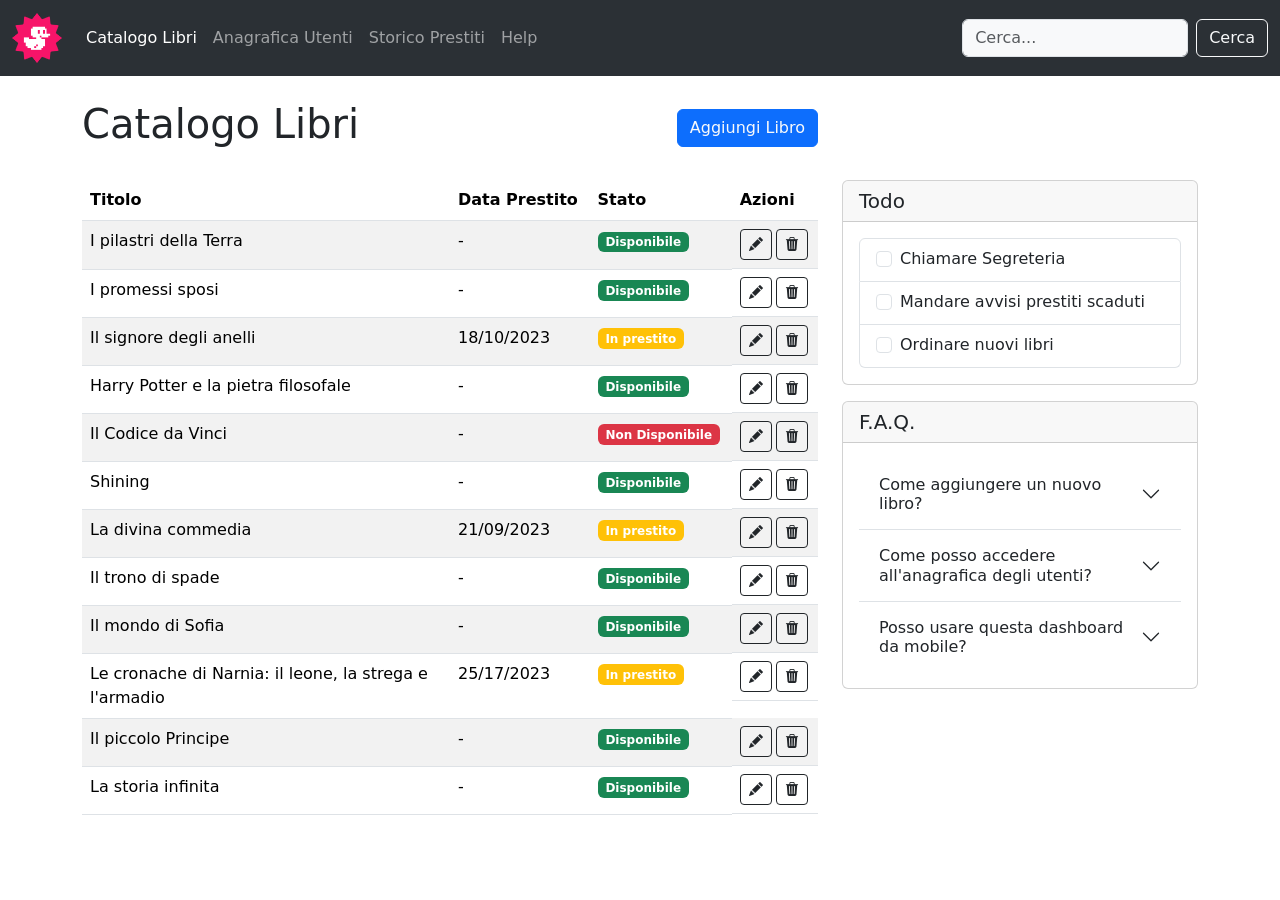
<file: index.html>
<!DOCTYPE html>
<html lang="it">

<head>
    <meta charset="UTF-8">
    <meta name="viewport" content="width=device-width, initial-scale=1.0">
    <title>Boostrap Dashboard</title>
    <!-- bootstrap -->
    <link href="https://cdn.jsdelivr.net/npm/bootstrap@5.3.8/dist/css/bootstrap.min.css" rel="stylesheet"
        integrity="sha384-sRIl4kxILFvY47J16cr9ZwB07vP4J8+LH7qKQnuqkuIAvNWLzeN8tE5YBujZqJLB" crossorigin="anonymous">
    <!-- bootstrap icon -->
    <link rel="stylesheet" href="https://cdn.jsdelivr.net/npm/bootstrap-icons@1.13.1/font/bootstrap-icons.min.css">
    <!-- css -->
    <link rel="stylesheet" href="./css/style.css">
</head>

<body>
    <!-- header -->
    <section>
        <nav class="navbar navbar-expand-lg bg-body-tertiary" data-bs-theme="dark">
            <div class="container-fluid">
                <a class="navbar-brand" href="#"><img src="./img/duck.png" class="img-logo-duck" alt="logo papera"></a>
                <button class="navbar-toggler" type="button" data-bs-toggle="collapse"
                    data-bs-target="#navbarSupportedContent" aria-controls="navbarSupportedContent"
                    aria-expanded="false" aria-label="Toggle navigation">
                    <span class="navbar-toggler-icon"></span>
                </button>
                <div class="collapse navbar-collapse" id="navbarSupportedContent">
                    <ul class="navbar-nav me-auto mb-2 mb-lg-0">
                        <li class="nav-item">
                            <a class="nav-link active" aria-current="page" href="#">Catalogo Libri</a>
                        </li>
                        <li class="nav-item">
                            <a class="nav-link" href="#">Anagrafica Utenti</a>
                        </li>
                        <li class="nav-item">
                            <a class="nav-link" href="#">Storico Prestiti</a>
                        </li>
                        <li class="nav-item">
                            <a class="nav-link" href="#">Help</a>
                        </li>
                    </ul>
                    <form class="d-flex" role="search">
                        <input class="form-control me-2 bg-light text-body-tertiary" type="search" data-bs-theme="light"
                            placeholder="Cerca..." aria-label="Search" />
                        <button class="btn btn-outline-light" type="submit">Cerca</button>
                    </form>
                
                </div>
            </div>
        </nav>
    </section>
    <!-- fine header -->
    <!-- main -->
    <section>
        <div class="container">
            <!-- over -->
                         
            <!-- over -->
                <!-- sinistra -->
                 <div class="row flex-lg-row">
                     <div class="col-12 col-lg-8 d-flex justify-content-between align-items-center my-4">
                <h1>Catalogo Libri</h1><a href="./form.html" class="btn btn-primary link-light text-decoration-none align-items">Aggiungi Libro</a>
            </div>
                <div class="col-12 col-lg-8">
                    <table class="table table-striped">
                        <thead>
                            <tr>
                                <th scope="col" class="w-50">Titolo</th>
                                <th scope="col" class="d-none d-md-table-cell">Data Prestito</th>
                                <th scope="col">Stato</th>
                                <th scope="col">Azioni</th>
                            </tr>
                        </thead>
                        <tbody>
                            <tr>
                                <td>I pilastri della Terra</td>
                                <td class="d-none d-md-table-cell">&dash;</td>
                                <td><span class="badge text-bg-success">Disponibile</span></td>
                                <td class="d-flex flex-start column-gap-1"><button type="button"
                                        class="btn btn-outline-dark btn-sm"><i
                                            class="bi bi-pencil-fill"></i></button><button type="button"
                                        class="btn btn-outline-dark btn-sm"><i class="bi bi-trash3-fill"></i></button>
                                </td>
                            </tr>
                            <tr>
                                <td>I promessi sposi</td>
                                <td class="d-none d-md-table-cell">&dash;</td>
                                <td><span class="badge text-bg-success">Disponibile</span></td>
                                <td class="d-flex flex-start column-gap-1"><button type="button"
                                        class="btn btn-outline-dark btn-sm"><i
                                            class="bi bi-pencil-fill"></i></button><button type="button"
                                        class="btn btn-outline-dark btn-sm"><i class="bi bi-trash3-fill"></i></button>
                                </td>
                            </tr>
                            <tr>
                                <td>Il signore degli anelli</td>
                                <td class="d-none d-md-table-cell">18&sol;10&sol;2023</td>
                                <td><span class="badge text-bg-warning text-white">In prestito</span></td>
                                <td class="d-flex flex-start column-gap-1"><button type="button"
                                        class="btn btn-outline-dark btn-sm"><i
                                            class="bi bi-pencil-fill"></i></button><button type="button"
                                        class="btn btn-outline-dark btn-sm"><i class="bi bi-trash3-fill"></i></button>
                                </td>
                            </tr>
                            <tr>
                                <td>Harry Potter e la pietra filosofale</td>
                                <td class="d-none d-md-table-cell">&dash;</td>
                                <td><span class="badge text-bg-success">Disponibile</span></td>
                                <td class="d-flex flex-start column-gap-1"><button type="button"
                                        class="btn btn-outline-dark btn-sm"><i
                                            class="bi bi-pencil-fill"></i></button><button type="button"
                                        class="btn btn-outline-dark btn-sm"><i class="bi bi-trash3-fill"></i></button>
                                </td>
                            </tr>
                            <tr>
                                <td>Il Codice da Vinci</td>
                                <td class="d-none d-md-table-cell">&dash;</td>
                                <td><span class="badge text-bg-danger">Non Disponibile</span></td>
                                <td class="d-flex flex-start column-gap-1"><button type="button"
                                        class="btn btn-outline-dark btn-sm"><i
                                            class="bi bi-pencil-fill"></i></button><button type="button"
                                        class="btn btn-outline-dark btn-sm"><i class="bi bi-trash3-fill"></i></button>
                                </td>
                            </tr>
                            <tr>
                                <td>Shining</td>
                                <td class="d-none d-md-table-cell">&dash;</td>
                                <td><span class="badge text-bg-success">Disponibile</span></td>
                                <td class="d-flex flex-start column-gap-1"><button type="button"
                                        class="btn btn-outline-dark btn-sm"><i
                                            class="bi bi-pencil-fill"></i></button><button type="button"
                                        class="btn btn-outline-dark btn-sm"><i class="bi bi-trash3-fill"></i></button>
                                </td>
                            </tr>
                            <tr>
                                <td>La divina commedia</td>
                                <td class="d-none d-md-table-cell">21&sol;09&sol;2023</td>
                                <td><span class="badge text-bg-warning text-white">In prestito</span></td>
                                <td class="d-flex flex-start column-gap-1"><button type="button"
                                        class="btn btn-outline-dark btn-sm"><i
                                            class="bi bi-pencil-fill"></i></button><button type="button"
                                        class="btn btn-outline-dark btn-sm"><i class="bi bi-trash3-fill"></i></button>
                                </td>
                            </tr>
                            <tr>
                                <td>Il trono di spade</td>
                                <td class="d-none d-md-table-cell">&dash;</td>
                                <td><span class="badge text-bg-success">Disponibile</span></td>
                                <td class="d-flex flex-start column-gap-1"><button type="button"
                                        class="btn btn-outline-dark btn-sm"><i
                                            class="bi bi-pencil-fill"></i></button><button type="button"
                                        class="btn btn-outline-dark btn-sm"><i class="bi bi-trash3-fill"></i></button>
                                </td>
                            </tr>
                            <tr>
                                <td>Il mondo di Sofia</td>
                                <td class="d-none d-md-table-cell">&dash;</td>
                                <td><span class="badge text-bg-success">Disponibile</span></td>
                                <td class="d-flex flex-start column-gap-1"><button type="button"
                                        class="btn btn-outline-dark btn-sm"><i
                                            class="bi bi-pencil-fill"></i></button><button type="button"
                                        class="btn btn-outline-dark btn-sm"><i class="bi bi-trash3-fill"></i></button>
                                </td>
                            </tr>
                            <tr>
                                <td>Le cronache di Narnia&colon; il leone, la strega e l'armadio</td>
                                <td class="d-none d-md-table-cell">25&sol;17&sol;2023</td>
                                <td><span class="badge text-bg-warning text-white">In prestito</span></td>
                                <td class="d-flex flex-start column-gap-1"><button type="button"
                                        class="btn btn-outline-dark btn-sm"><i
                                            class="bi bi-pencil-fill"></i></button><button type="button"
                                        class="btn btn-outline-dark btn-sm"><i class="bi bi-trash3-fill"></i></button>
                                </td>
                            </tr>
                            <tr>
                                <td>Il piccolo Principe</td>
                                <td class="d-none d-md-table-cell">&dash;</td>
                                <td><span class="badge text-bg-success">Disponibile</span></td>
                                <td class="d-flex flex-start column-gap-1"><button type="button"
                                        class="btn btn-outline-dark btn-sm"><i
                                            class="bi bi-pencil-fill"></i></button><button type="button"
                                        class="btn btn-outline-dark btn-sm"><i class="bi bi-trash3-fill"></i></button>
                                </td>
                            </tr>
                            <tr>
                                <td>La storia infinita</td>
                                <td class="d-none d-md-table-cell">&dash;</td>
                                <td><span class="badge text-bg-success">Disponibile</span></td>
                                <td class="d-flex flex-start column-gap-1"><button type="button"
                                        class="btn btn-outline-dark btn-sm"><i
                                            class="bi bi-pencil-fill"></i></button><button type="button"
                                        class="btn btn-outline-dark btn-sm"><i class="bi bi-trash3-fill"></i></button>
                                </td>
                            </tr>
                        </tbody>
                    </table>
                </div>
                <!-- sinistra -->
                <!-- destra -->
                <div class="col col-12 col-lg-4">
                    <!-- card1 -->
                    <div class="card mb-3">
                        <h5 class="card-header">Todo</h5>
                        <div class="card-body">
                            <ul class="list-group">
                                <li class="list-group-item">
                                    <div class="form-check">
                                        <input class="form-check-input" type="checkbox" value="" id="checkDefault">
                                        <label class="form-check-label" for="checkDefault">
                                            Chiamare Segreteria
                                        </label>
                                    </div>
                                </li>
                                <li class="list-group-item">
                                    <div class="form-check">
                                        <input class="form-check-input" type="checkbox" value="" id="checkDefault">
                                        <label class="form-check-label" for="checkDefault">
                                            Mandare avvisi prestiti scaduti
                                        </label>
                                    </div>
                                </li>
                                <li class="list-group-item">
                                    <div class="form-check">
                                        <input class="form-check-input" type="checkbox" value="" id="checkDefault">
                                        <label class="form-check-label" for="checkDefault">
                                            Ordinare nuovi libri
                                        </label>
                                    </div>
                                </li>
                            </ul>
                        </div>
                    </div>
                    <!-- card1 -->
                    <!-- card2 -->
                    <div class="card ">
                        <h5 class="card-header">F.A.Q.</h5>
                        <div class="card-body">
                            <div class="accordion accordion-flush" id="accordionFlushExample">
                                <div class="accordion-item">
                                    <h2 class="accordion-header">
                                        <button class="accordion-button collapsed" type="button"
                                            data-bs-toggle="collapse" data-bs-target="#flush-collapseOne"
                                            aria-expanded="false" aria-controls="flush-collapseOne">
                                            Come aggiungere un nuovo libro&quest;
                                        </button>
                                    </h2>
                                    <div id="flush-collapseOne" class="accordion-collapse collapse"
                                        data-bs-parent="#accordionFlushExample">
                                        <div class="accordion-body">1</div>
                                    </div>
                                </div>
                                <div class="accordion-item">
                                    <h2 class="accordion-header">
                                        <button class="accordion-button collapsed" type="button"
                                            data-bs-toggle="collapse" data-bs-target="#flush-collapseTwo"
                                            aria-expanded="false" aria-controls="flush-collapseTwo">
                                            Come posso accedere all'anagrafica degli utenti&quest;
                                        </button>
                                    </h2>
                                    <div id="flush-collapseTwo" class="accordion-collapse collapse"
                                        data-bs-parent="#accordionFlushExample">
                                        <div class="accordion-body">2</div>
                                    </div>
                                </div>
                                <div class="accordion-item">
                                    <h2 class="accordion-header">
                                        <button class="accordion-button collapsed" type="button"
                                            data-bs-toggle="collapse" data-bs-target="#flush-collapseThree"
                                            aria-expanded="false" aria-controls="flush-collapseThree">
                                            Posso usare questa dashboard da mobile&quest;
                                        </button>
                                    </h2>
                                    <div id="flush-collapseThree" class="accordion-collapse collapse"
                                        data-bs-parent="#accordionFlushExample">
                                        <div class="accordion-body">3</div>
                                    </div>
                                </div>
                            </div>
                        </div>
                    </div>
                    <!-- card2 -->
                </div>
                <!-- destra -->
            </div>
        </div>
    </section>
    <!-- fine main -->
    <!-- javascript -->
    <script src="https://cdn.jsdelivr.net/npm/bootstrap@5.3.3/dist/js/bootstrap.bundle.min.js"
        integrity="sha384-YvpcrYf0tY3lHB60NNkmXc5s9fDVZLESaAA55NDzOxhy9GkcIdslK1eN7N6jIeHz"
        crossorigin="anonymous"></script>
</body>

</html>
</file>
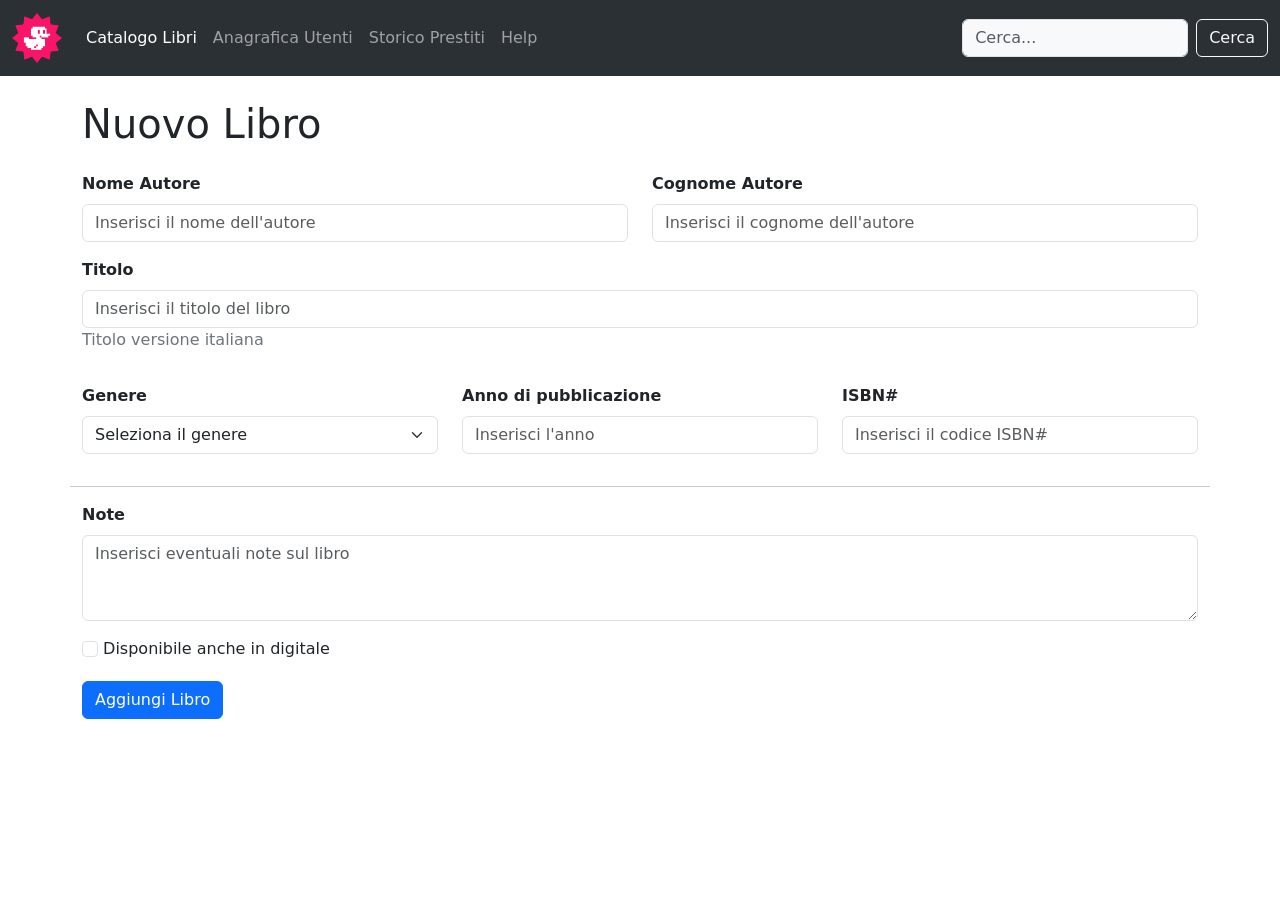
<file: form.html>
<!DOCTYPE html>
<html lang="it">

<head>
    <meta charset="UTF-8">
    <meta name="viewport" content="width=device-width, initial-scale=1.0">
    <title>Aggiungi libro</title>
    <!-- bootstrap -->
    <link href="https://cdn.jsdelivr.net/npm/bootstrap@5.3.8/dist/css/bootstrap.min.css" rel="stylesheet"
        integrity="sha384-sRIl4kxILFvY47J16cr9ZwB07vP4J8+LH7qKQnuqkuIAvNWLzeN8tE5YBujZqJLB" crossorigin="anonymous">
    <!-- bootstrap icon -->
    <link rel="stylesheet" href="https://cdn.jsdelivr.net/npm/bootstrap-icons@1.13.1/font/bootstrap-icons.min.css">
    <!-- css -->
    <link rel="stylesheet" href="./css/style.css">
</head>

<body>
    <!-- header -->
    <section>
        <nav class="navbar navbar-expand-lg bg-body-tertiary" data-bs-theme="dark">
            <div class="container-fluid">
                <a class="navbar-brand" href="#"><img src="./img/duck.png" class="img-logo-duck" alt="logo papera"></a>
                <button class="navbar-toggler" type="button" data-bs-toggle="collapse"
                    data-bs-target="#navbarSupportedContent" aria-controls="navbarSupportedContent"
                    aria-expanded="false" aria-label="Toggle navigation">
                    <span class="navbar-toggler-icon"></span>
                </button>
                <div class="collapse navbar-collapse" id="navbarSupportedContent">
                    <ul class="navbar-nav me-auto mb-2 mb-lg-0">
                        <li class="nav-item">
                            <a class="nav-link active" aria-current="page" href="#">Catalogo Libri</a>
                        </li>
                        <li class="nav-item">
                            <a class="nav-link" href="#">Anagrafica Utenti</a>
                        </li>
                        <li class="nav-item">
                            <a class="nav-link" href="#">Storico Prestiti</a>
                        </li>
                        <li class="nav-item">
                            <a class="nav-link" href="#">Help</a>
                        </li>
                    </ul>
                    <form class="d-flex" role="search">
                        <input class="form-control me-2 bg-light text-body-tertiary" type="search" data-bs-theme="light"
                            placeholder="Cerca..." aria-label="Search" />
                        <button class="btn btn-outline-light" type="submit">Cerca</button>
                    </form>

                </div>
            </div>
        </nav>
    </section>
    <!-- fine header -->
    <!-- main -->
    <!-- titolo -->
    <div class="container">
        <h1 class="my-4">Nuovo Libro</h1>
    </div>
    <!-- inizio form -->
    <form action="" class="container">
        <div class="row">
            <div class="col-6 mb-3">
                <div><label class="form-label fw-semibold" for="nome-autore">Nome Autore</label>
                    <input class="form-control" type="text" id="nome-autore"
                        placeholder="Inserisci il nome dell'autore">
                </div>
            </div>
            <div class="col-6 mb-3">
                <div><label class="form-label fw-semibold" for="cognome-autore">Cognome Autore</label>
                    <input class="form-control" type="text" id="cognome-autore"
                        placeholder="Inserisci il cognome dell'autore">
                </div>
            </div>

            <div class="col-12 mb-3">
                <div><label class="form-label fw-semibold" for="titolo-libro" autocomplete="off">Titolo</label>
                    <input class="form-control" type="text" id="titolo-libro"
                        placeholder="Inserisci il titolo del libro" required>
                    <p class="text-secondary fs-6">Titolo versione italiana</p>
                </div>
            </div>
            <div class="col-12 col-lg-4 mb-3">
                <label class="form-label fw-semibold" for="genere">Genere</label>
                <div><select class="form-select" name="" id="genere">
                        <option value="" selected disabled>Seleziona il genere</option>
                        <option value="1">fantascienza</option>
                        <option value="2">fantasy</option>
                    </select>
                </div>
            </div>
            <div class="col-12 col-lg-4 mb-3">
                <div><label class="form-label fw-semibold" for="data">Anno di pubblicazione</label>
                    <input class="form-control" type="number" id="data" placeholder="Inserisci l'anno">
                </div>
            </div>
            <div class="col-12 col-lg-4 mb-3">
                <div><label class="form-label fw-semibold" for="isbn">ISBN&#35;</label>
                    <input class="form-control" type="number" id="isbn" placeholder="Inserisci il codice ISBN&#35;"
                        min="1" max="13">
                </div>
            </div>
            <hr class="my-3">
            <div class="col-12 mb-3">
                <div><label class="form-label fw-semibold" for="note">Note</label>
                    <textarea class="form-control" id="note" rows="3"
                        placeholder="Inserisci eventuali note sul libro"></textarea>
                </div>
            </div>
            <div><input class="form-check-input mb-4" type="checkbox" name="" id="digitale">
                <label for="digitale">Disponibile anche in digitale</label>
            </div>
            <div><button class="btn btn-primary mb-4">Aggiungi Libro</button></div>
    </form>
    </div>
    <!-- fine main -->
    <!-- javascript -->
    <script src="https://cdn.jsdelivr.net/npm/bootstrap@5.3.3/dist/js/bootstrap.bundle.min.js"
        integrity="sha384-YvpcrYf0tY3lHB60NNkmXc5s9fDVZLESaAA55NDzOxhy9GkcIdslK1eN7N6jIeHz"
        crossorigin="anonymous"></script>
</body>

</html>
</file>
<file: css/style.css>
.img-logo-duck {
    width: 50px;
    height: auto;
}
</file>
